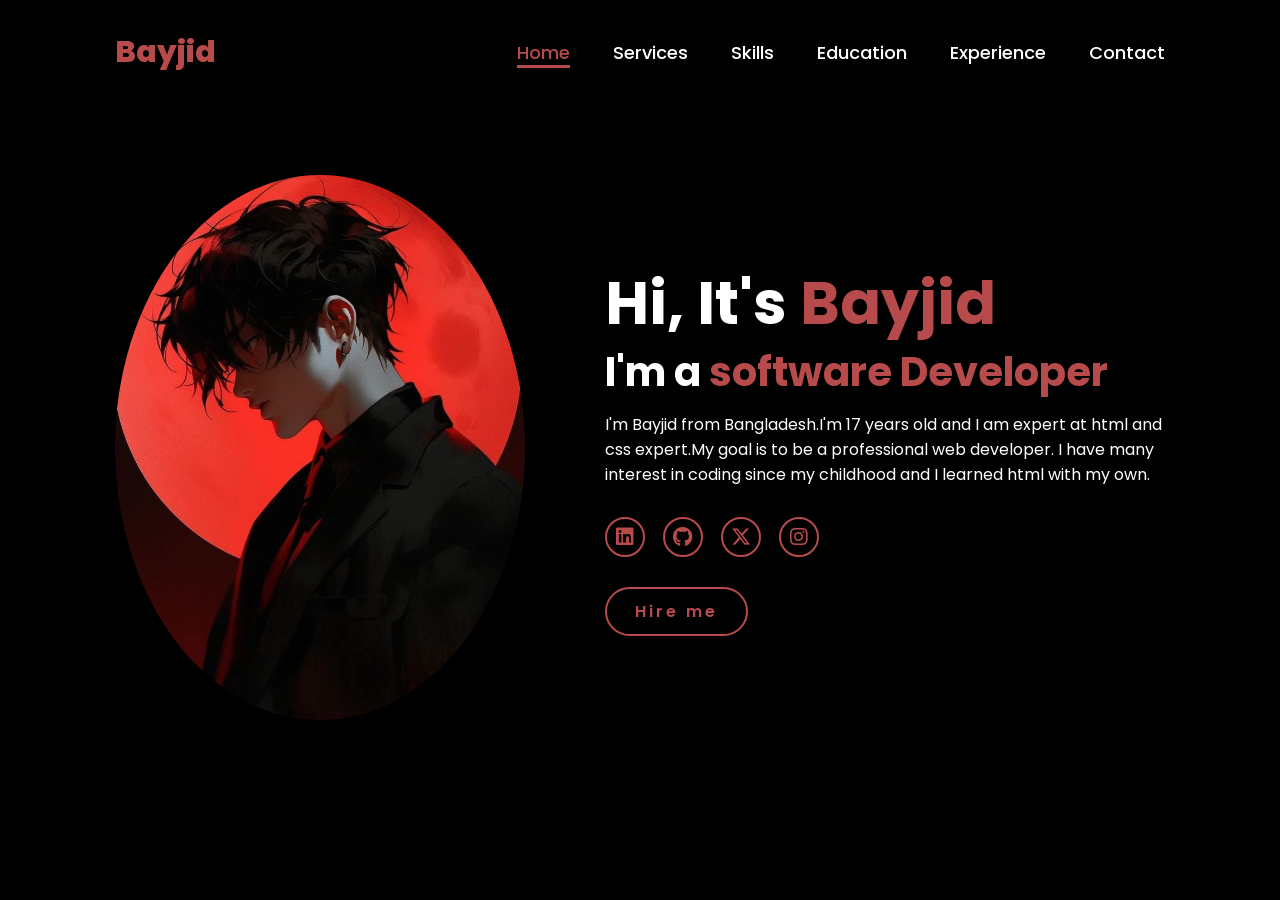
<file: index.html>
<!DOCTYPE html>
<html lang="en">
    
<head>
    <meta charset="UTF-8">
    <meta name="viewport" content="width=device-width, initial-scale=1.0">
    <link rel="stylesheet" href="https://cdnjs.cloudflare.com/ajax/libs/font-awesome/6.5.2/css/all.min.css">
    <link rel="stylesheet" href="style.css">
    <title>Portfolio Website</title>
</head>
<body>
    <header>
        <a href="#" class="logo">Bayjid</a>

        <nav>
            <a href="#" class="active"> Home</a>
            <a href="#" >Services</a>
            <a href="#" >Skills</a>
            <a href="#" >Education</a>
            <a href="#" >Experience</a>
            <a href="#" >Contact</a>
        </nav>
    </header>
    <section class="home">
        <div class="home-img">
            <img src="main.jpg" alt="">
        </div>
        <div class="home-content">
            <h1>Hi, It's <span>Bayjid</span></h1>
            <h3 class="typing-text">I'm a <span></span></h3>
            <p>I'm Bayjid from Bangladesh.I'm 17 years old and I am expert at html and css expert.My goal is to be a professional web developer. I have many  interest in coding since my childhood and I learned html with my own.</p>
            <div class="social-icons">
                <a href="https://www.linkedin.com/in/bayjid-ahmad-499163322/"><i class="fa-brands fa-linkedin"></i></a>
                <a href="https://github.com/BayjidahmaD888"><i class="fa-brands fa-github"></i></a>
                <a href="#"><i class="fa-brands fa-x-twitter"></i></a>
                <a href="https://www.instagram.com/rohan_is_not_here?igsh=bmI1MTg4dmVuazZ0"><i class="fa-brands fa-instagram"></i></a>
            </div>
            <a href="#" class="btn">Hire me</a>
        </div>
    </section>
</body>
</html>
</file>
<file: style.css>
@import url('https://fonts.googleapis.com/css2?family=Poppins:wght@100;200;300;400;500;600&display=swap');

*{
    margin: 0;
    padding: 0;
    box-sizing: border-box;
    text-decoration: none;
    border: none;
    outline: none;
    font-family: 'Poppins', sans-serif;
}

html{
    font-size: 62.5%;
}

body{
    width: 100%;
    height: 100vh;
    overflow-x: hidden;
    background-color: black;
    color: white;
}

header{
    margin-top: 20px;
    position: fixed;
    top: 0;
    left: 0;
    width: 100%;
    padding: 1rem 9%;
    background-color: transparent;
    filter: drop-shadow(10px);
    display: flex;
    justify-content: space-between;
    align-items: center;
    z-index: 100;
}

.logo{
    font-size: 3rem;
    color: #b74b4b;
    font-weight: 800;
    cursor: pointer;
    transition: 0.5s ease;
}

.logo:hover{
    transform: scale(1.1);
}

nav a{
    font-size: 1.8rem;
    color: white;
    margin-left: 4rem;
    font-weight: 500;
    transition: 0.3s ease;
    border-bottom: 3px solid transparent;
}

nav a:hover,
nav a.active{
    color: #b74b4b;
    border-bottom: 3px solid #b74b4b;
}

@media(max-width:995px){
    nav{
        position: absolute;
        display: none;
        top: 0;
        right: 0;
        width: 40%;
        border-left: 3px solid #b74b4b;
        border-bottom: 3px solid #b74b4b;
        border-bottom-left-radius: 2rem;
        padding: 1rem solid;
        background-color: #161616;
        border-top: 0.1rem solid rgba(0,0,0,0.1);
    }

    nav.active{
        display: block;
    }

    nav a{
        display: block;
        font-size: 2rem;
        margin: 3rem 0;
    }

    nav a:hover,
    nav a.active{
        padding: 1rem;
        border-radius: 0.5rem;
        border-bottom: 0.5rem solid #b74b4b;
    }
}

section{
    min-height: 100vh;
    padding: 5rem 9% 5rem;
}

.home{
    display: flex;
    justify-content: center;
    align-items: center;
    gap: 8rem;
    background-color: black;
}

.home .home-content h1{
    font-size: 6rem;
    font-weight: 700;
    line-height: 1.3;
}

span{
    color: #b74b4b;
}

.home-content h3{
    font-size: 4rem;
    margin-bottom: 1rem;
    font-weight: 700;
}

.home-content p{
    font-size: 1.6rem;
}

.home-img{
    border-radius: 50%;
}

.home-img img{
    position: relative;
    width: 32vw;
    border-radius: 50%;
    box-shadow: 0 0 25px solid #b74b4b;
    cursor: pointer;
    transition: 0.2s linear;
}

.home-img img:hover{
    font-size: 1.8rem;
    font-weight: 500;
}

.social-icons a{
    display: inline-flex;
    justify-content: center;
    align-items: center;
    width: 4rem;
    height: 4rem;
    background-color: transparent;
    border: 0.2rem solid #b74b4b;
    font-size: 2rem;
    border-radius: 50%;
    margin: 3rem 1.5rem 3rem 0;
    transition: 0.3s ease;
    color: #b74b4b;
}

.social-icons a:hover{
    color: black;
    transform: scale(1.3) translateY(-5px);
    background-color: #b74b4b;
    box-shadow: 0  0 25px #b74b4b;
}

.btn{
    display: inline-block;
    padding: 1rem 2.8rem;
    background-color: black;
    border-radius: 4rem;
    font-size: 1.6rem;
    color: #b74b4b;
    letter-spacing: 0.3rem;
    font-weight: 600;
    border: 2px solid #b74b4b;
    transition: 0.3s ease;
    cursor: pointer;
}

.btn:hover{
    transform: scale3d(1.03);
    background-color: #b74b4b;
    color: black;
    box-shadow: 0 0 25px #b74b4b;
}

.typing-text{
    font-size: 34px;
    font-weight: 600;
    min-width: 280px;
}

.typing-text span{
    position: relative;
}

.typing-text span::before{
    content: "software Developer";
    color: #b74b4b;
    animation: words 20s infinite;
}

.typing-text span::after{
    content: "";
    background-color: black;
    position: absolute;
    width: calc(100% + 8px);
    height: 100%;
    border-left: 3px solid black;
    right: -8;
    animation: cursor 0.6s infinite;
}

@keyframes cursor{
    to{
        border-left: 3px solid #b74b4b;
    }
}

@keyframes words{
    0%, 20%{
        content: "Web Developer";
    }
    21%, 40%{
        content: "Developer";
    }
    41%, 60%{
        content: "Web Designer";
    }
    61%, 80%{
        content: "Student";
    }
    81%, 100%{
        content: "Frustrated Person";
    }
}

@media (max-width: 1000px){
    .home{
        gap: 4rem;
    }
}

@media(max-width:995px){
    .home{
        flex-direction: column;
        margin: 5rem 4rem;
    }

    .home .home-content h3{
        font-size: 2.5rem;
    }

    .home-content h1{
        font-size: 5rem;
    }

    .home-img img{
        width: 70vw;
        margin-top: 4rem;
    }
}
</file>
